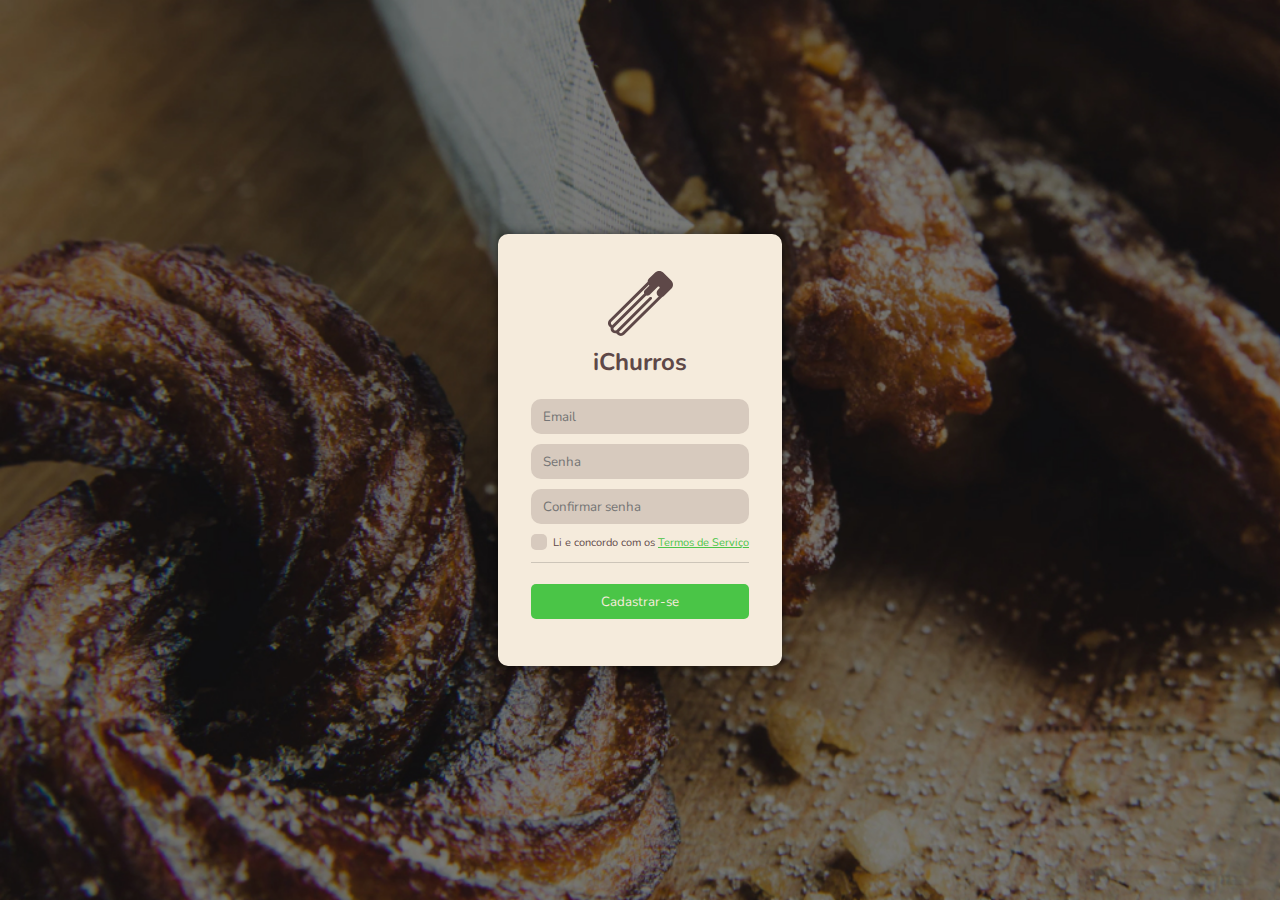
<file: index.html>
<!DOCTYPE html>
<html lang="en">
    <head>
        <meta charset="UTF-8">
        <meta http-equiv="X-UA-Compatible" content="IE=edge">
        <meta name="viewport" content="width=device-width, initial-scale=1.0">

        <link rel="stylesheet" href=".\styles\main.css">
        <link rel="stylesheet" href=".\styles\register.css">

        <!-- Fontes Nunito 400 e 700 bold -->
        <link rel="preconnect" href="https://fonts.googleapis.com">
        <link rel="preconnect" href="https://fonts.gstatic.com" crossorigin>
        <link href="https://fonts.googleapis.com/css2?family=Nunito:wght@400;700&display=swap" rel="stylesheet">
        <!-- Favicon -->
        <link rel="icon" href=".\src\logo.svg">

        <title>iChurros</title>
    </head>

    <body>
        <div class="containerOutward">
            <div id="container">
                <div class="containerInner">
                    <div class="logo">
                        <img src=".\src\logo.svg" alt="iChurros Logo">
                        <h1 class="iChurros">iChurros</h1>
                    </div>
                    
                    <form action="" id="form" > <!-- method="get"-->
                        <div class="form" id="form-control">
                                <input type="email" id="email" placeholder="Email" tabindex="1">
                                <input type="password" id="password" minlenght="8" placeholder="Senha" tabindex="2">
                                <input type="password" id="confirmPassword" placeholder="Confirmar senha" tabindex="3">
            
                            <div class="termosServicos">
                                <input
                                    id="checkbox"
                                    title="checkbox"
                                    type="checkbox"
                                    tabindex="4"
                                >
                                <span>
                                    Li e concordo com os 
                                    <a href="https://www.youtube.com/watch?v=dQw4w9WgXcQ" target="_blank">Termos de Serviço</a>
                                </span>
                            </div>
            
                            <hr class="line">
                            <span id="error"></span>
            
                            <button  class="button_submit" type="submit" tabindex="5">Cadastrar-se</button>
                        </div>
                    </form>
                </div>
            </div>
        </div>
            <script src=".\main.js" defer></script>
    </body>
</html>
</file>
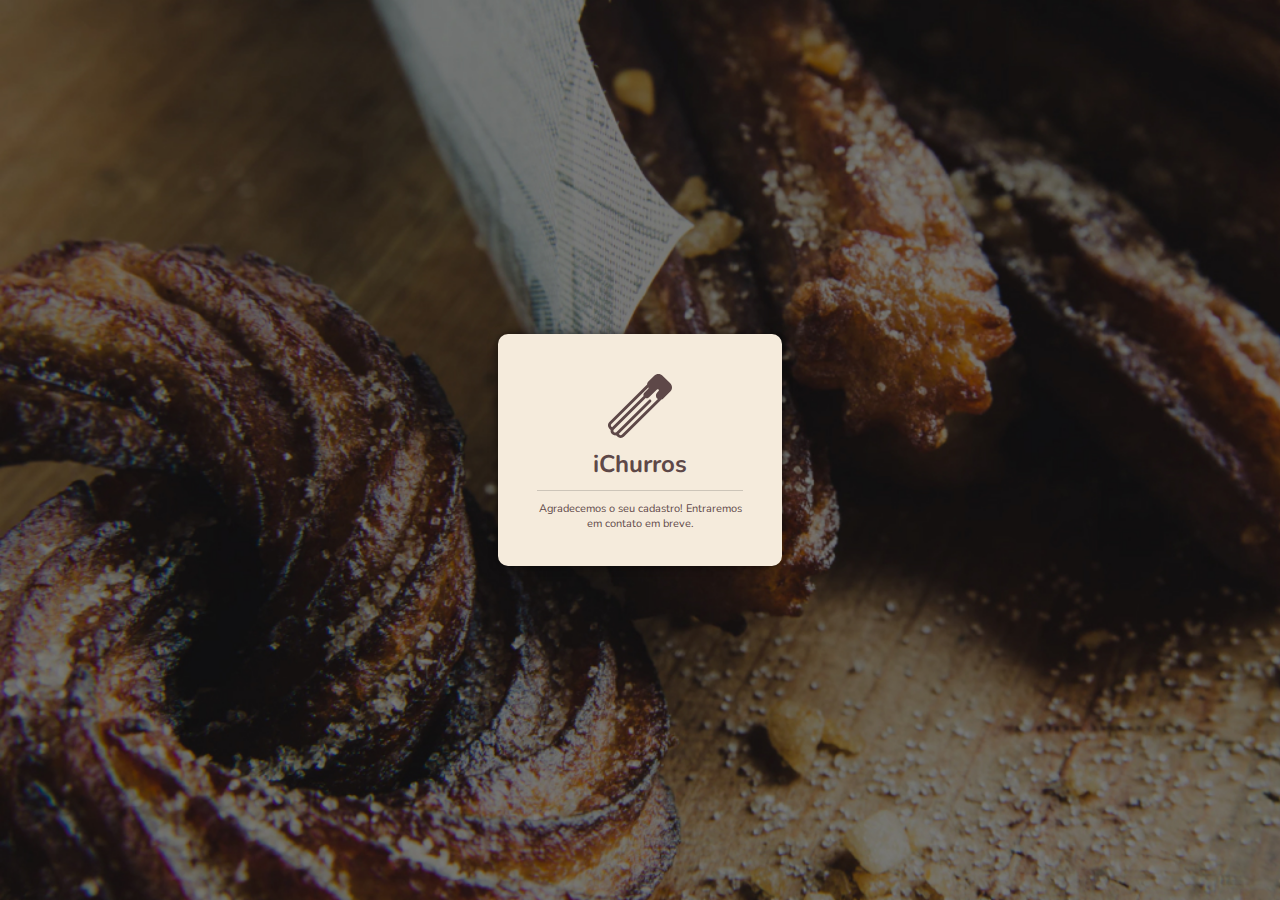
<file: confirmation.html>
<!DOCTYPE html>
<html lang="en">
    <head>
        <meta charset="UTF-8">
        <meta http-equiv="X-UA-Compatible" content="IE=edge">
        <meta name="viewport" content="width=device-width, initial-scale=1.0">

        <!-- Stylesheets -->
        <link rel="stylesheet" href=".\styles\main.css">
        <link rel="stylesheet" href=".\styles\confirmation.css">

        <!-- Fontes Nunito 400 e 700 bold -->
        <link rel="preconnect" href="https://fonts.googleapis.com">
        <link rel="preconnect" href="https://fonts.gstatic.com" crossorigin>
        <link href="https://fonts.googleapis.com/css2?family=Nunito:wght@400;700&display=swap" rel="stylesheet">

        <!-- Favicon -->
        <link rel="icon" href=".\src\logo.svg">

        <title>iChurros</title>
    </head>

    <body>
            <div class="containerOutward">
                <div id="container">
                    <div class="containerInner">
                        <div class="logo">
                            <img src=".\src\logo.svg" alt="iChurros Logo">
                            <h1 class="iChurros">iChurros</h1>
                        </div>

                        <hr class="line">

                        <div>
                            <p>Agradecemos o seu cadastro! Entraremos em contato em breve.</p>
                        </div>
                    </div>
                </div>
            </div>
    </body>
</html>
</file>
